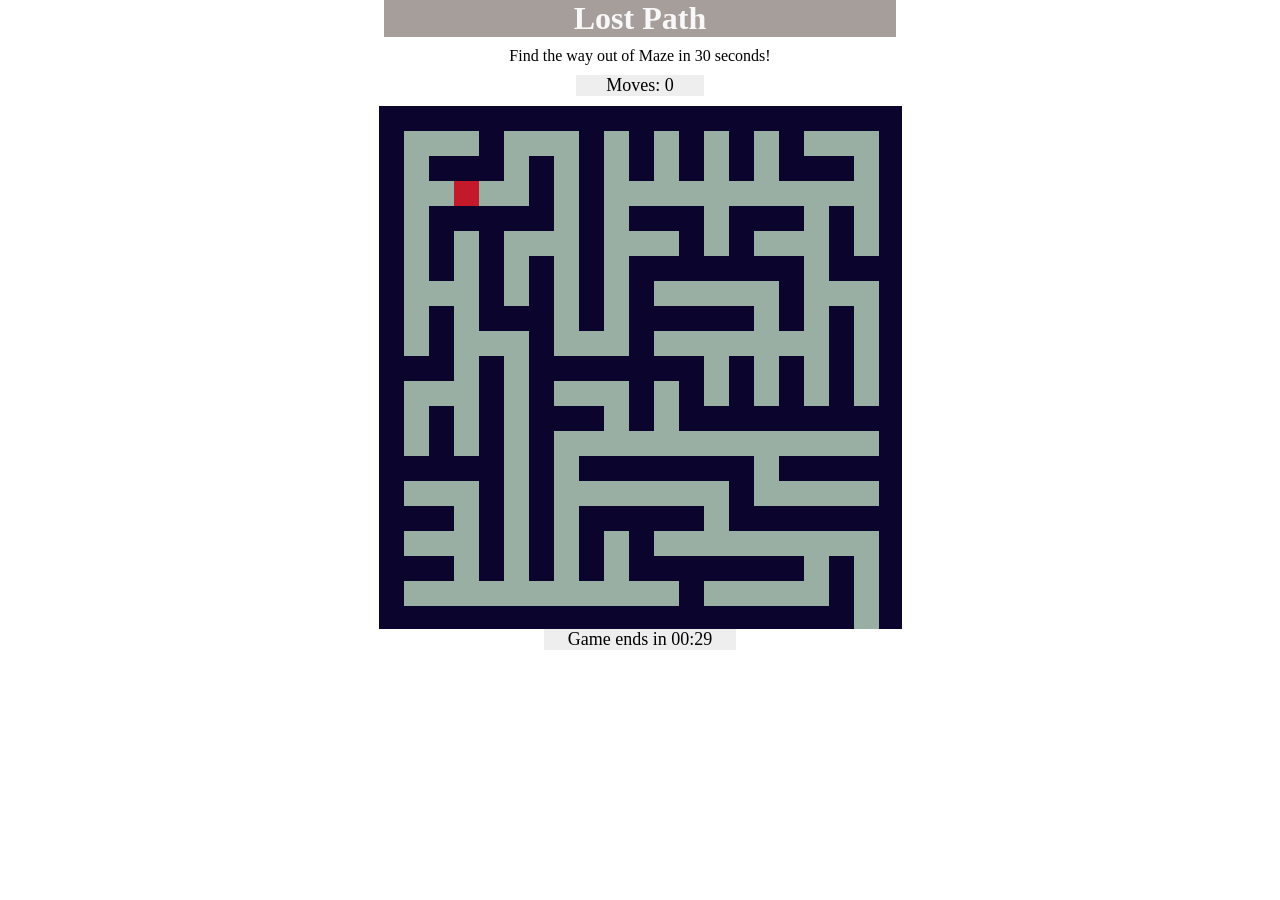
<file: Maze_game/index.html>
<!doctype html>
<html xmlns="http://www.w3.org/1999/html">
<head>
    <meta charset="UTF-8" />
    <title>Canvas Maze Game</title>
    <style>
        * { padding: 0; margin: 0; }
        #heading {
            text-align: center;
            margin-top: 15px;
            margin-bottom: 15px;
            font-size: xx-large;
        }
        #heading{ margin: 0 auto}
        #canvas { background: #99afa3; display: block; margin: 0 auto; }
        #c { background: #eeeeee; display: block; margin: 0 auto; }
        #timerel { background: #eeeeee; display: block; margin: 0 auto; }
    </style>
    <style>
        /* The Modal (background) */
        .modal {
            display: none; /* Hidden by default */
            position: fixed; /* Stay in place */
            z-index: 1; /* Sit on top */
            padding-top: 20%; /* Location of the box */
            left: 0;
            top: 0;
            width: 100%; /* Full width */
            height: 100%; /* Full height */
            overflow: auto; /* Enable scroll if needed */
            background-color: rgb(0,0,0); /* Fallback color */
            background-color: rgba(0,0,0,0.4); /* Black w/ opacity */
        }

        /* Modal Content */
        .modal-content {
            position: relative;
            background-color: #fefefe;
            margin: auto;
            padding: 0;
            border: 1px solid #888;
            width: 30%;
            box-shadow: 0 4px 8px 0 rgba(0,0,0,0.2),0 6px 20px 0 rgba(0,0,0,0.19);
            -webkit-animation-name: animatetop;
            -webkit-animation-duration: 0.4s;
            animation-name: animatetop;
            animation-duration: 0.4s
        }

        /* Add Animation */
        @-webkit-keyframes animatetop {
            from {top:-300px; opacity:0}
            to {top:0; opacity:1}
        }

        @keyframes animatetop {
            from {top:-300px; opacity:0}
            to {top:0; opacity:1}
        }

        /* The Close Button */
        .close {
            color: white;
            float: right;
            font-size: 28px;
            font-weight: bold;
        }

        .close:hover,
        .close:focus {
            color: #000;
            text-decoration: none;
            cursor: pointer;
        }

        .modal-header {
            padding: 2px 16px;
            background-color: #41d9f4;
            color: white;
            text-align: center;
            height : 50%;
        }

        .modal-body {padding: 2px 16px;}

        .modal-footer {
            padding: 2px 16px;
            background-color:#f4bc42;
            color: white;
            text-align: center;
            height: 50%;
        }
    </style>


</head>
<body>
<section>
    <div id="wrapper" style="margin-left:auto; margin-right:auto;">
        <h1 id="heading" style="background-color: #a59e9a; text-decoration-style: solid; color: #F8F8F8; width: 40%; margin-top: 0px; margin-bottom: 10px">Lost Path</h1>
        <div id="maze">
            <p style="text-align: center;margin-bottom: 10px">Find the way out of Maze in 30 seconds!</p>
            <div id="c" style="margin-left:auto; margin-right:auto;margin-bottom: 10px;text-align: center;width: 10%;font-size: large"></div>

            <canvas id="canvas" width="523" height="523" style="margin-left:auto; margin-right:auto">
            This text is displayed if your browser does not support HTML5 Canvas.
        </canvas>
            <div id="timerel" style="margin-left:auto; margin-right:auto;margin-top:0px;text-align: center;width: 15%;font-size: large"></div>

        </div>

        <!-- The Modal -->
        <div id="myModal" class="modal">

            <!-- Modal content -->
            <div class="modal-content">
                <div class="modal-header">
                    <span class="close">&times;</span>
                    <h2 class="gamehead"></h2>
                </div>
                <div class="modal-footer">
                    <h2 id="demo" onmouseover="" style="cursor:pointer;">Play Again?</h2>
                </div>
            </div>

        </div>


    </div>
    <!--canvas id="c" width="2048" height="2048" style="margin-left:auto; margin-right:auto"></canvas-->
    <script type="text/javascript">
        // Get the modal
        var modal = document.getElementById('myModal');

        // Get the <span> element that closes the modal
        var span = document.getElementsByClassName("close")[0];

        // When the user clicks the button, open the modal
        modelfungo = function() {
            console.log("func called")
            modal.style.display = "block";
            x = document.querySelector(".gamehead");
            x.textContent = "Game Over"

        }

        modelfunwin = function() {
            console.log("func called")
            modal.style.display = "block";
            x = document.querySelector(".gamehead");
            x.textContent = "Congrats! You Win"

        }

        document.getElementById("demo").addEventListener("click", myFunction);

        function myFunction() {
            document.location.reload();
        }

        // When the user clicks on <span> (x), close the modal
        span.onclick = function() {
            modal.style.display = "none";
        }

        // When the user clicks anywhere outside of the modal, close it
        window.onclick = function(event) {
            if (event.target == modal) {
                modal.style.display = "none";
            }
        }


        //var now = new Date().getTime();
        function startTimer(duration, display) {
            var start = Date.now(),
                diff,
                minutes,
                seconds;

            function timer() {
                if(playing) {
                    diff = duration - (((Date.now() - start) / 1000) | 0);
                    minutes = (diff / 60) | 0;
                    seconds = (diff % 60) | 0;
                    minutes = minutes < 10 ? "0" + minutes : minutes;
                    seconds = seconds < 10 ? "0" + seconds : seconds;
                    display.textContent = "Game ends in " + minutes + ":" + seconds;

                    if (diff <= 0) {
                        display.textContent = "Game Over";
                        start = Date.now() + 1000;
                        playing = false
                        modelfungo();
                    }
                }
            };
            timer();
            setInterval(timer,1000)
        }

        window.onload = function () {
            twominutes = 30;
            x = document.querySelector("#timerel");
            startTimer(twominutes,x)
        }
        playing = true
        window.addEventListener('keydown',doKeyDown,true);

        function doKeyDown(evt)
        {
            var handled = false;
            if (playing) {
                switch (evt.keyCode) {
                    case 38:  /* Up arrow was pressed */
                        m.moveup("canvas");
                        handled = true
                        break;
                    case 87:  /* Up arrow was pressed */
                        m.moveup("canvas");
                        handled = true
                        break;
                    case 40 :  /* Down arrow was pressed */
                        m.movedown("canvas");
                        handled = true
                        break;
                    case 83 :  /* Down arrow was pressed */
                        m.movedown("canvas");
                        handled = true
                        break;
                    case 37:  /* Left arrow was pressed */
                        m.moveleft("canvas");
                        handled = true
                        break;
                    case 65:  /* Left arrow was pressed */
                        m.moveleft("canvas");
                        handled = true
                        break;
                    case 39:  /* Right arrow was pressed */
                        m.moveright("canvas");
                        handled = true
                        break;
                    case 68:  /* Right arrow was pressed */
                        m.moveright("canvas");
                        handled = true
                        break;
                }
                if (m.checker("canvas"))
                    playing = false
                console.log(m.getMoves())

            }
            if (handled)
                evt.preventDefault(); // prevent arrow keys from scrolling the page (supported in IE9+ and all other browsers)
        }


        var dsd = function (size) {
            this.N = size;
            this.P = new Array(this.N);
            this.R = new Array(this.N);

            this.init = function () {
                for (var i = 0; i < this.N; i++) {
                    this.P[i] = i;
                    this.R[i] = 0;
                }
            }

            this.union = function (x, y) {
                var u = this.find(x);
                var v = this.find(y);
                if (this.R[u] > this.R[v]) {
                    this.R[u] = this.R[v] + 1;
                    this.P[u] = v;
                }
                else {
                    this.R[v] = this.R[u] + 1;
                    this.P[v] = u;
                }
            }

            this.find = function (x) {
                if (x == this.P[x])
                    return x;
                this.P[x] = this.find(this.P[x]);
                return this.P[x];
            }
        };

        function random(min, max)      { return (min + (Math.random() * (max - min)));            };
        function randomChoice(choices) { return choices[Math.round(random(0, choices.length-1))]; };

        var maze = function (X, Y) {
            this.N = X;
            this.M = Y;
            this.S = 25;
            this.moves = 0;
            this.Board = new Array(2 * this.N + 1);
            this.EL = new Array();
            this.vis = new Array(2 * this.N + 1);
            this.delay = 2;
            this.x = 1;
            this.init = function () {
                for (var i = 0; i < 2 * this.N + 1; i++) {
                    this.Board[i] = new Array(2 * this.M + 1);
                    this.vis[i] = new Array(2 * this.M + 1);
                }

                for (var i = 0; i < 2 * this.N + 1; i++) {
                    for (var j = 0; j < 2 * this.M + 1; j++) {
                        if (!(i % 2) && !(j % 2)) {
                            this.Board[i][j] = '+';
                        }
                        else if (!(i % 2)) {
                            this.Board[i][j] = '-';
                        }
                        else if (!(j % 2)) {
                            this.Board[i][j] = '|';
                        }
                        else {
                            this.Board[i][j] = ' ';
                        }
                        this.vis[i][j] = 0;
                    }
                }
            }


            this.add_edges = function () {
                for (var i = 0; i < this.N; i++) {
                    for (var j = 0; j < this.M; j++) {
                        if (i != this.N - 1) {
                            this.EL.push([[i, j], [i + 1, j], 1]);
                        }
                        if (j != this.M - 1) {
                            this.EL.push([[i, j], [i, j + 1], 1]);
                        }
                    }
                }
            }


            //Hash function
            this.h = function (e) {
                return e[1] * this.M + e[0];
            }
            this.randomize = function (EL) {
                for (var i = 0; i < EL.length; i++) {
                    var si = Math.floor(Math.random() * 387) % EL.length;
                    var tmp = EL[si];
                    EL[si] = EL[i];
                    EL[i] = tmp;
                }
                return EL;
            }

            this.breakwall = function (e) {
                var x = e[0][0] + e[1][0] + 1;
                var y = e[0][1] + e[1][1] + 1;
                this.Board[x][y] = ' ';
            }

            this.gen_maze = function () {
                this.EL = this.randomize(this.EL);
                var D = new dsd(this.M * this.M);
                D.init();
                var s = this.h([0, 0]);
                var e = this.h([this.N - 1, this.M - 1]);
                this.Board[1][0] = ' ';
                this.Board[2 * this.N - 1][2 * this.M] = ' ';
                //Run Kruskal
                for (var i = 0; i < this.EL.length; i++) {
                    var x = this.h(this.EL[i][0]);
                    var y = this.h(this.EL[i][1]);
                    if (D.find(s) == D.find(e)) {
                        if (!(D.find(x) == D.find(s) && D.find(y) == D.find(s))) {
                            if (D.find(x) != D.find(y)) {
                                D.union(x, y);
                                this.breakwall(this.EL[i]);
                                this.EL[i][2] = 0;
                            }

                        }
                        //break;
                    }

                    else if (D.find(x) != D.find(y)) {
                        D.union(x, y);
                        this.breakwall(this.EL[i]);
                        this.EL[i][2] = 0;
                    }
                    else {
                        continue;
                    }
                }

            };


            this.draw_canvas = function (id) {
                this.canvas = document.getElementById(id);
                var scale = this.S;
                temp = []
                if (this.canvas.getContext) {
                    this.ctx = this.canvas.getContext('2d');
                    this.Board[1][0] = '$'
                    for (var i = 0; i < 2 * this.N + 1; i++) {
                        for (var j = 0; j < 2 * this.M + 1; j++) {
                            if (this.Board[i][j] != ' '){//} && this.Board[i][j] != '&') {
                                this.ctx.fillStyle = "#0b052d";
                                this.ctx.fillRect(scale * i, scale * j, scale, scale);
                            }
                            else if(i<5 && j <5)
                                temp.push([i,j])
                            }
                    }
                    x = randomChoice(temp)
                //    console.log(temp)
                    this.Board[x[0]][x[1]] = '&'
                    this.ctx.fillStyle = "#c4192a";
                    this.ctx.fillRect(scale* x[0], scale * x[1], scale, scale);
                }
            };

            this.checkPos = function (id) {
                for (var i = 0; i < 2 * this.N + 1; i++) {
                    for (var j = 0; j < 2 * this.M + 1; j++) {
                        if (this.Board[i][j] == '&') {
                           // console.log(i,j)
                            return [i,j]
                        }
                    }
                }
            }

            this.moveclear = function (a,b) {
                var scale = this.S;
                this.ctx = this.canvas.getContext('2d');
                this.ctx.fillStyle = "#e27158";
                this.ctx.fillRect(scale * a, scale * b, scale, scale);
                this.Board[a][b] = ' '
            }

            this.move =  function (a,b) {
                var scale = this.S;
                this.ctx = this.canvas.getContext('2d');
                this.ctx.fillStyle = "#c4192a";
                this.ctx.fillRect(scale * a, scale * b, scale, scale);
                this.Board[a][b] = '&'
            }

            this.moveup = function (id) {
                cord = this.checkPos(id);
                var scale = this.S;
                i = cord[0]
                j = cord[1]
                j -= 1
                if (j < 0)
                    return
                else if (j > 2 * this.M)
                    return
                else if (this.Board[i][j] == ' ') {
                    this.moveclear(i,j+1);
                    this.move(i,j);
                    this.moves+=1;}
                else
                    return
            }

            this.movedown = function (id) {
                cord = this.checkPos(id);
                var scale = this.S;
                i = cord[0]
                j = cord[1]
                j+=1
                if(j<0)
                    return
                else if(j>2*this.M)
                    return
                else if(this.Board[i][j] ==' ') {
                    this.moveclear(i,j-1);
                    this.move(i,j);
                    this.moves+=1;}
                else
                    return
            }

            this.moveleft = function (id) {
                cord = this.checkPos(id);
                var scale = this.S;
                i = cord[0]
                j = cord[1]
                i-=1
                if(i<0)
                    return
                else if(i>2*this.N)
                    return
                else if(this.Board[i][j] ==' ') {
                    this.moveclear(i+1,j);
                    this.move(i,j);
                    this.moves+=1;}
                else
                    return
            }

            this.moveright = function (id) {
                cord = this.checkPos(id);
                var scale = this.S;
                i = cord[0]
                j = cord[1]
                i+=1
                if(i<0)
                    return
                else if(i>2*this.N)
                    return
                else if(this.Board[i][j] ==' ') {
                    this.moveclear(i-1,j);
                    this.move(i,j);
                    this.moves+=1;}
                else
                    return
            }
            this.checker = function (id) {
          //      console.log("win");
                cord = this.checkPos(id);
                i = cord[0]
                j = cord[1]
            //    console.log(cord)
                if ((i == 19 && j== 20) || (i==1 && j==0)) {
                    modelfunwin();
         //           alert("YOU WIN, CONGRATULATIONS!");
                  //
                    return 1
                }
                return 0
            }

            this.getMoves = function () {
                return this.moves;
            }

        };

        m = new maze(10 , 10);
        m.init();
        m.add_edges();
        m.gen_maze();
        m.draw_canvas("canvas");
        function drawMoves() {
            document.getElementById("c").innerHTML = "Moves: "+ m.getMoves()
        }
       // drawMoves();
       setInterval(drawMoves, 100);

        //addEvents();
    </script>
    <script>

    </script>


</section>
</body>
</html>
</file>
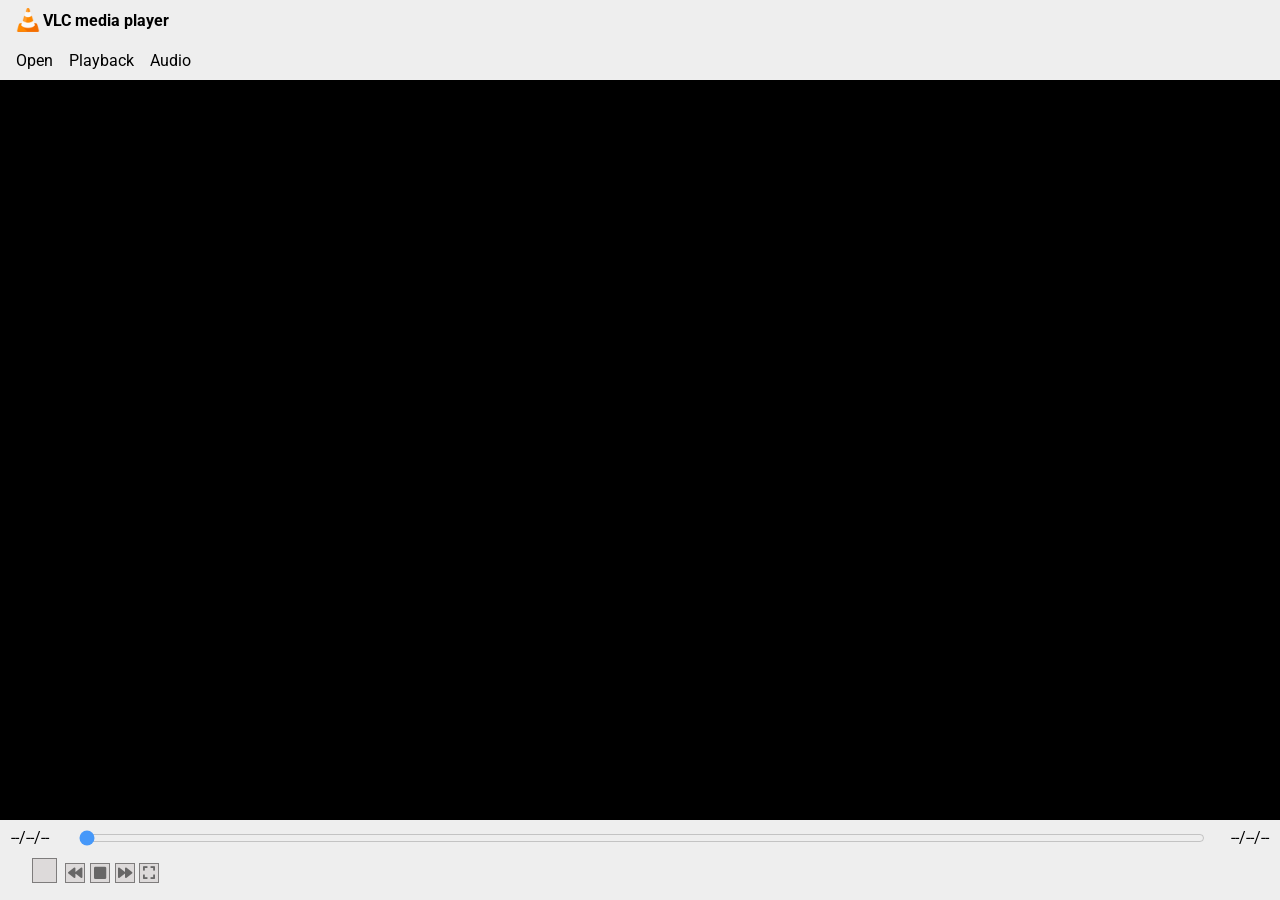
<file: vlc_player/index.html>
<!DOCTYPE html>
<html lang="en">

<head>
    <meta charset="UTF-8">
    <meta name="viewport" content="width=device-width, initial-scale=1.0">
    <title>Document</title>
    <link rel="stylesheet" href="https://cdnjs.cloudflare.com/ajax/libs/font-awesome/5.15.3/css/all.min.css">

    <!-- browser reset  -->
    <link rel="stylesheet" href="reset.css">
    <!-- new styling specific to this application -->
    <link rel="stylesheet" href="style.css">
</head>

<body>
    <header>
        <div class="titlebar">
            <img src="./VLC.png" alt="vlc logo" class="title-img">
            <h1 class="title">VLC media player</h1>
        </div>
        <div class="menu-bar">
            <!-- open -->
            <div class="menu">
                <div class="menu-btn" id="videoBtn">Open</div>
                <input type="file" class="videoInput" id="videoInput">
            </div>
            <!-- speed -->
            <div class="menu">
                <div class="menu-btn">Playback</div>
                <ul class="menu-items">
                    <li id="speedUp">SpeedUp</li>
                    <li id="speedDown">SpeedDown</li>
                </ul>
            </div>
            <!-- volume -->
            <div class="menu">
                <div class="menu-btn">Audio</div>
                <ul class="menu-items">
                    <li id="volumeUp">Volume Up</li>
                    <li id="volumeDown">Volume Down</li>
                </ul>
            </div>
        </div>
    </header>
    <main id="main"></main>
    <div class="toast"></div>
    <footer>
        <div class="time-container">
            <div class="current-time" id="currentTime">--/--/--</div>
            <div class="time-slider ">
                <input type="range" value="0" min="0" class="slider" id="slider">
            </div>
            <div class="total-time" id="totalTime">--/--/--</div>
        </div>
        <div class="menu-btns">
            <div class="play_pause-container btn" id="playPause">
            </div>
            <div class="rest-options">
                <div class="back-btn btn" id="backBtn">
                    <i class="fas fa-backward"></i>
                </div>
                <div class="placeholder btn" id="stopBtn">
                    <i class="fas fa-stop"></i>
                </div>
                <div class="forward-btn btn" id="forwardBtn">
                    <i class="fas fa-forward"></i>
                </div>
                <div class="fullscreen-btn btn" id="fullScreen">
                    <i class="fas fa-expand"></i>
                </div>
            </div>
        </div>
    </footer>
</body>

<script src="script.js"></script>

</html>
</file>
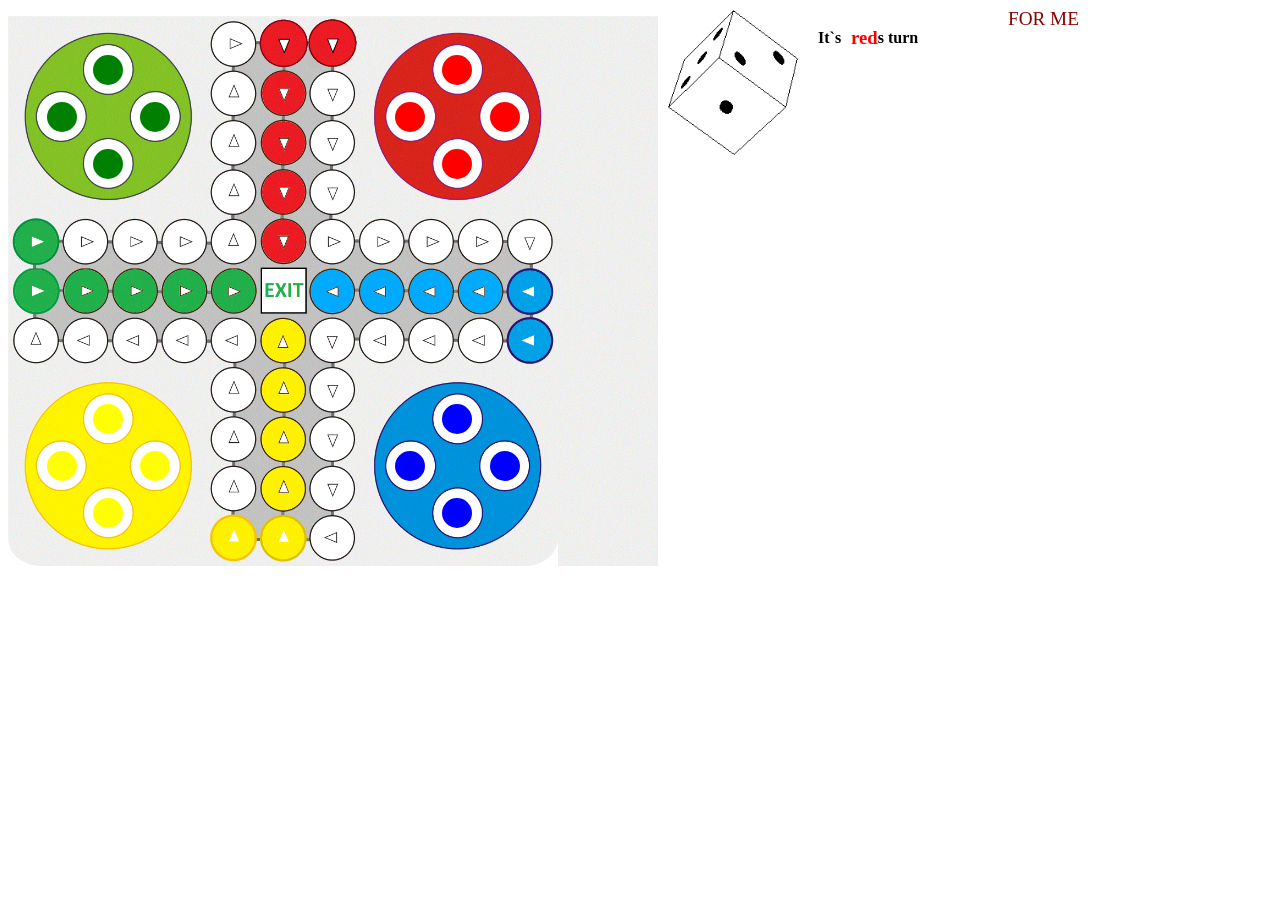
<file: LudoGame/Ludo-game.html>
﻿<!DOCTYPE html>
<html>
<head>
    <title></title>
    <style>
        #main{
            width:1000px;
            float:left;
        }
        .pawns{
            width:30px;
            height:30px;
            border-radius:20px;
            position:absolute;
        }
        #board{
            background:url(Images/board.gif) no-repeat;
            background-size:cover;
            width:650px;
            height:550px;
            float:left;
            margin-top:8px;
        }
        #uselesstext1{
            float:left;
            padding-left:10px;
            padding-right:10px;
        }
        footer{
            font-size:larger;
            color:darkred;

        }
    </style>
    <script src="Ludo-game.js"></script>
</head>
<body>
    <div id="main">
    <div id="board"></div>
<!--<button type="button" onclick="stepLeft()">Left</button>
    <button type="button" onclick="stepRight()">Right</button>
    <button type="button" onclick="stepUp()">Top</button>
    <button type="button" onclick="stepDown()">Bottom</button>-->
<!--    <button type="button"  id="red">Red</button>
    <button type="button" id="green">Green</button>
    <button type="button" id="blue">Blue</button>
    <button type="button"  id="yellow">Yellow</button>-->

    <div id="dice" onclick="randomNum()" style="background-image:url(Images/dice.gif);background-size:contain; width:150px;height:150px; float:left;"></div>
    <!-- red pawns  start top 28 left 318-->
    <div class="pawns" id="redpawn1"    onclick="randomMove('red',1)"       style="background-color:red;top:149px;left:442px;"></div>
    <div class="pawns" id="redpawn2"    onclick="randomMove('red',2)"       style="background-color:red;top:102px;left:395px;"></div>
    <div class="pawns" id="redpawn3"    onclick="randomMove('red',3)"       style="background-color:red;top:55px;left:442px;"></div>
    <div class="pawns" id="redpawn4"    onclick="randomMove('red',4)"       style="background-color:red;top:102px;left:490px;"></div>

    <!-- yellow pawns  start top 523 left 218-->
    <div class="pawns" id="yellowpawn1" onclick="randomMove('yellow',1)"    style="background-color:yellow;top:451px;left:47px;"></div>
    <div class="pawns" id="yellowpawn2" onclick="randomMove('yellow',2)"    style="background-color:yellow;top:451px;left:140px;"></div>
    <div class="pawns" id="yellowpawn3" onclick="randomMove('yellow',3)"    style="background-color:yellow;top:404px;left:93px;"></div>
    <div class="pawns" id="yellowpawn4" onclick="randomMove('yellow',4)"    style="background-color:yellow;top:498px;left:93px;"></div>

    <!-- green pawns  start top 227 left 22-->
    <div class="pawns" id="greenpawn1"  onclick="randomMove('green',1)"     style="background-color:green;top:149px;left:93px;"></div>
    <div class="pawns" id="greenpawn2"  onclick="randomMove('green',2)"     style="background-color:green;top:102px;left:140px;"></div>
    <div class="pawns" id="greenpawn3"  onclick="randomMove('green',3)"     style="background-color:green;top:55px;left:93px;"></div>
    <div class="pawns" id="greenpawn4"  onclick="randomMove('green',4)"     style="background-color:green;top:102px;left:47px;"></div>

    <!-- blue pawns  start top 326 left 515-->
    <div class="pawns" id="bluepawn1"   onclick="randomMove('blue',1)"      style="background-color:blue;top:451px;left:490px;"></div>
    <div class="pawns" id="bluepawn2"   onclick="randomMove('blue',2)"      style="background-color:blue;top:451px;left:395px;"></div>
    <div class="pawns" id="bluepawn3"   onclick="randomMove('blue',3)"      style="background-color:blue;top:404px;left:442px;"></div>
    <div class="pawns" id="bluepawn4"   onclick="randomMove('blue',4)"      style="background-color:blue;top:498px;left:442px;"></div>


    <h4 id="uselesstext1">It`s </h4><h3 id="player" style="float:left; color:red">red</h3><h4 id="uselesstext2">s turn</h4>
    <p id="badtext" style="float:left;"></p>
    </div>
    <footer title="Copyright by Slavi Koen" id="copyright">FOR ME</footer>
</body>
</html>
</file>
<file: vlc_player/style.css>
/* ***************header************** */
@import url("https://fonts.googleapis.com/css2?family=Roboto:wght@400;500&display=swap");

/* html me pass  */
body {
  font-family: "Roboto", sans-serif;
  background-color: rgb(238, 238, 238);
}

header {
  height: 5rem;
  /* background-color: lightcoral; */
}

.titlebar {
  height: 50%;
  display: flex;
  align-items: center;
  gap: 0.2rem;
}

.title-img {
  /* 2.5rem -> 60% */
  height: 60%;
  margin-left: 1rem;
}

.title {
  font-size: 1rem;
}

.menu-bar {
  display: flex;
  gap: 1rem;
  margin-left: 1rem;
  align-items: center;
  height: 50%;
}

.menu {
  position: relative;
}

.menu:hover {
  border: 1px solid rgb(7, 93, 133);
  background-color: rgb(221, 244, 250);
  cursor: pointer;
}

.menu-items {
  background-color: rgb(238, 238, 238);
  position: absolute;
  top: 1px;
  width: 9rem;
  display: none;
  cursor: pointer;
}

.menu:hover .menu-items {
  display: block;
}

li {
  padding: 0.25rem;
}
li:hover {
  background-color: rgb(172, 172, 172);
}

.videoInput {
  display: none;
}

/* main element */
main {
  background-color: black;
  height: calc(100vh - 10rem);
  display: flex;
  justify-content: center;
  align-items: center;
}

.video {
  height: 100%;
}

.toast {
  color: white;
  font-size: 2rem;
  position: fixed;
  top: 99px;
  right: 47px;
  display: none;
}

/* footer */
footer {
  height: 5rem;
  padding-top: 0.5rem;
  padding-bottom: 1rem;
}

.time-container {
  display: flex;
  gap: 1rem;
}

.time-container > * {
  /* outline: 1px solid red; */
  text-align: center;
}

.current-time,
.total-time {
  width: 5%;
  min-width: 44px;
}

.time-slider {
  width: 93%;
}

.slider {
  width: 100%;
  opacity: 0.7;
}

.btn {
  display: flex;
  justify-content: center;
  align-items: center;
  cursor: pointer;
  background-color: rgb(221, 218, 218);
  border: 1px solid rgb(126, 124, 124);
  height: 20px;
  width: 20px;
}

.btn:hover {
  border: 1px solid rgb(7, 93, 133);
  background-color: rgb(221, 244, 250);
}

.menu-btns {
  display: flex;
  gap: 0.5rem;
  margin-left: 2rem;
  margin-top: 0.5rem;
  cursor: pointer;
}

i {
  color: rgba(82, 82, 82, 0.843);
  font-size: 14px;
}

.play_pause-container {
  padding: 7px;
  height: 25px;
  width: 25px;
  padding: 7px;
}

.rest-options {
  display: flex;
  gap: 0.3rem;
  align-items: flex-end;
}

@media (max-width: 1000px) {
  .time-slider {
    width: 75%;
  }

  .time-container {
    justify-content: space-evenly;
  }
}
</file>
